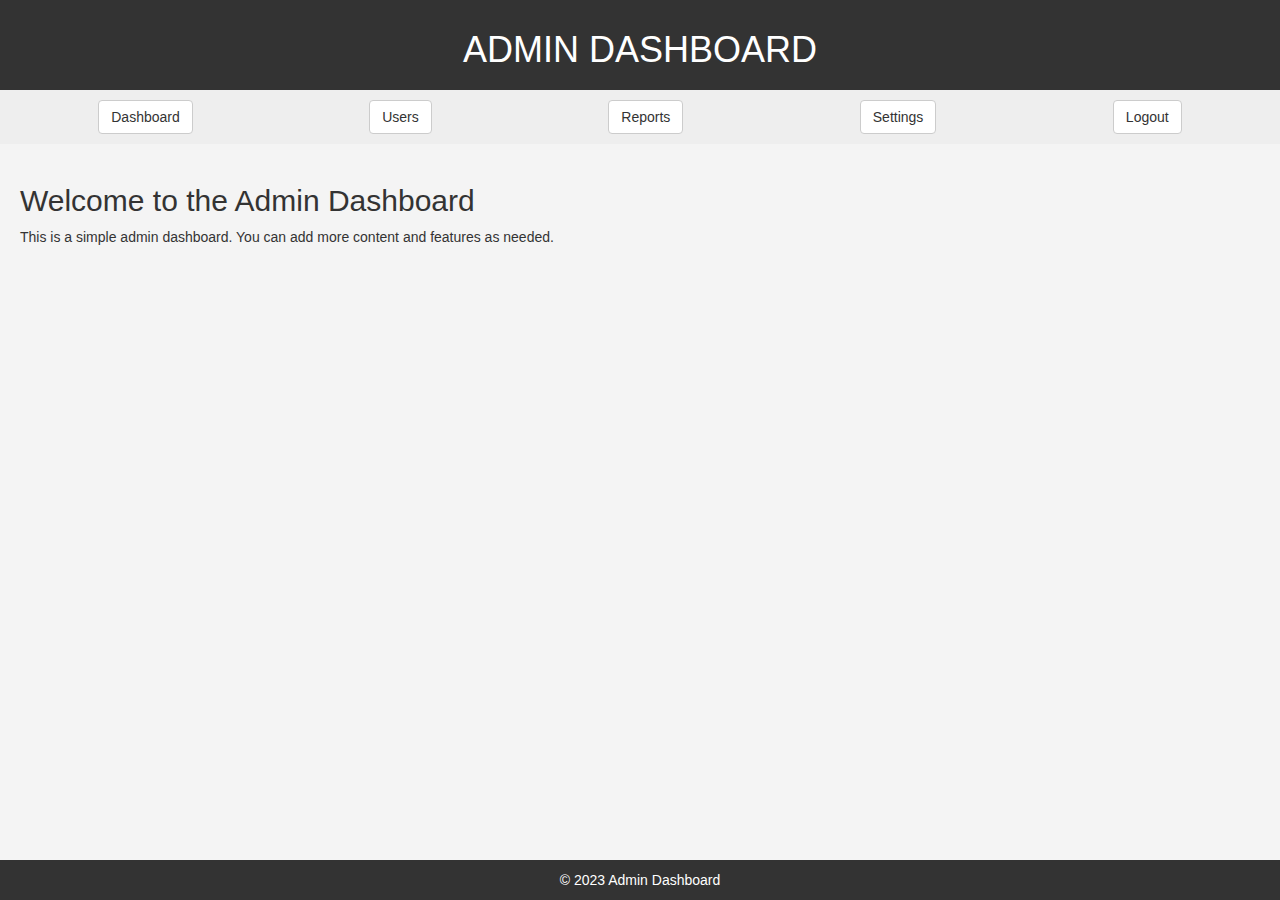
<file: adminDashboard.html>
<!DOCTYPE html>
<html lang="en">
<head>
    <meta charset="UTF-8">
    <meta name="viewport" content="width=device-width, initial-scale=1.0">
    <link rel="stylesheet" href="https://maxcdn.bootstrapcdn.com/bootstrap/3.4.1/css/bootstrap.min.css">
    <script src="https://ajax.googleapis.com/ajax/libs/jquery/3.7.1/jquery.min.js"></script>
    <script src="https://maxcdn.bootstrapcdn.com/bootstrap/3.4.1/js/bootstrap.min.js"></script>
    <title>Admin Dashboard</title>
    <style>
        body {
            font-family: Arial, sans-serif;
            margin: 0;
            padding: 0;
            background-color: #f4f4f4;
        }

        header {
            background-color: #333;
            color: #fff;
            padding: 1rem;
            text-align: center;
        }

        nav {
            background-color: #eee;
            padding: 1rem;
            display: flex;
            justify-content: space-around;
        }

        section {
            padding: 2rem;
        }

        footer {
            background-color: #333;
            color: #fff;
            text-align: center;
            padding: 1rem;
            position: fixed;
            bottom: 0;
            width: 100%;
        }
    </style>
</head>
<body>

    <header>
        <h1>ADMIN DASHBOARD</h1>
    </header>

    <nav>
        <!-- <a href="#" id="dashboard-link">Dashboard</a> -->
        <button type="button" class="btn btn-default" href="#" id="dashboard-link">Dashboard</button>
        <!-- <a href="#" id="users-link">Users</a> -->
        <button type="button" class="btn btn-default" href="#" id="users-link">Users</button>
        <!-- <a href="#" id="reports-link">Reports</a> -->
        <button type="button" class="btn btn-default" href="#" id="reports-link">Reports</button>
        <!-- <a href="#" id="settings-link">Settings</a> -->
        <button type="button" class="btn btn-default" href="#" id="settings-link">Settings</button>
        <!-- <a href="#" id="logout-link">Logout</a> -->
        <button type="button" class="btn btn-default" href="logout.html" id="logout-link">Logout</button>
    </nav>

    <section id="admin-content">
        <h2>Welcome to the Admin Dashboard</h2>
        <p>This is a simple admin dashboard. You can add more content and features as needed.</p>
    
        <!-- Users Section -->
        <div id="users-section" style="display: none;">
            <h3>Manage Users</h3>
            <!-- Add user management features and content here -->
            <ul>
                <li>User 1</li>
                <li>User 2</li>
                <!-- ... -->
            </ul>
        </div>
    
        <!-- Reports Section -->
        <div id="reports-section" style="display: none;">
            <h3>View Reports</h3>
            <!-- Add report viewing features and content here -->
            <p>No reports available at the moment.</p>
        </div>
    
        <!-- Settings Section -->
        <div id="settings-section" style="display: none;">
            <h3>Admin Settings</h3>
            <!-- Add admin settings features and content here -->
            <p>Configure admin settings here.</p>
        </div>
    </section>
    

    <footer>
        &copy; 2023 Admin Dashboard
    </footer>

    <script>
        // JavaScript code for handling navigation and content updates
        const dashboardLink = document.getElementById('dashboard-link');
        const usersLink = document.getElementById('users-link');
        const reportsLink = document.getElementById('reports-link');
        const settingsLink = document.getElementById('settings-link');
        const logoutLink = document.getElementById('logout-link');
        const adminContent = document.getElementById('admin-content');

        dashboardLink.addEventListener('click', () => {
            adminContent.innerHTML = '<h2>Dashboard</h2><p>Content for the Dashboard section.</p>';
        });

        usersLink.addEventListener('click', () => {
            adminContent.innerHTML = '<h2>Users</h2><p>Content for the Users section.</p>';
        });

        reportsLink.addEventListener('click', () => {
            adminContent.innerHTML = '<h2>Reports</h2><p>Content for the Reports section.</p>';
        });

        settingsLink.addEventListener('click', () => {
            adminContent.innerHTML = '<h2>Settings</h2><p>Content for the Settings section.</p>';
        });

        logoutLink.addEventListener('click', () => {
            adminContent.innerHTML = '<h2>Logout</h2><p>Content for the Logout section.</p>';
        });
    </script>

</body>
</html>
</file>
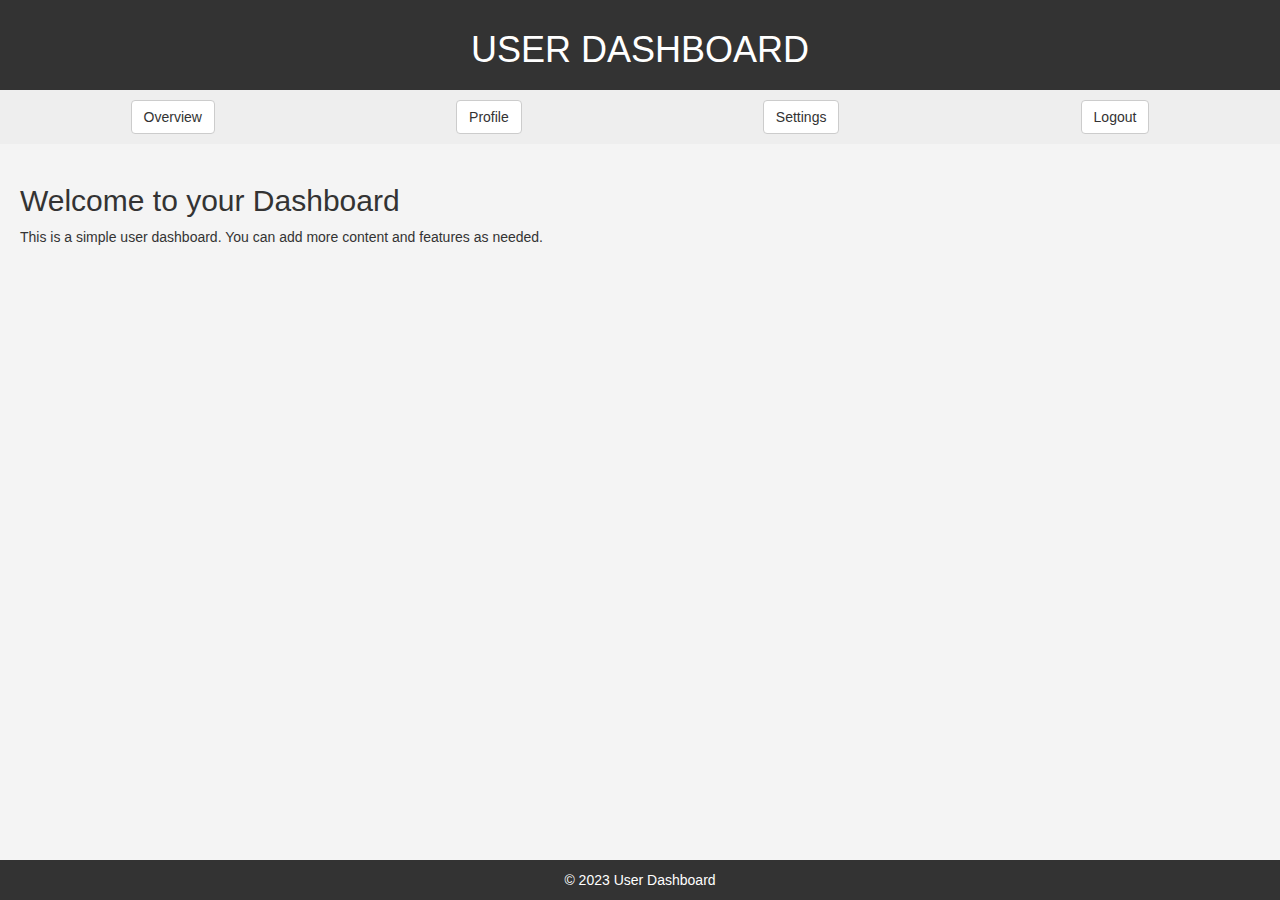
<file: userDashboard.html>
<!DOCTYPE html>
<html lang="en">
<head>
    <meta charset="UTF-8">
    <meta name="viewport" content="width=device-width, initial-scale=1.0">
    <link rel="stylesheet" href="https://maxcdn.bootstrapcdn.com/bootstrap/3.4.1/css/bootstrap.min.css">
    <script src="https://ajax.googleapis.com/ajax/libs/jquery/3.7.1/jquery.min.js"></script>
    <script src="https://maxcdn.bootstrapcdn.com/bootstrap/3.4.1/js/bootstrap.min.js"></script>
    <title>User Dashboard</title>
    <style>
        body {
            font-family: Arial, sans-serif;
            margin: 0;
            padding: 0;
            background-color: #f4f4f4;
        }

        header {
            background-color: #333;
            color: #fff;
            padding: 1rem;
            text-align: center;
        }

        nav {
            background-color: #eee;
            padding: 1rem;
            display: flex;
            justify-content: space-around;
        }

        section {
            padding: 2rem;
        }

        footer {
            background-color: #333;
            color: #fff;
            text-align: center;
            padding: 1rem;
            position: fixed;
            bottom: 0;
            width: 100%;
        }
    </style>
</head>
<body>

    <header>
        <h1>USER DASHBOARD</h1>
    </header>

    <nav>
        <!-- <a href="#" id="overview-link">Overview</a> -->
        <button type="button" class="btn btn-default" href="#" id="overview-link">Overview</button>
        <!-- <a href="#" id="profile-link">Profile</a> -->
        <button type="button" class="btn btn-default" href="#" id="profile-link">Profile</button>
        <!-- <a href="#" id="settings-link">Settings</a> -->
        <button type="button" class="btn btn-default" href="#" id="settings-link">Settings</button>
        <!-- <a href="#" id="logout-link">Logout</a> -->
        <button type="button" class="btn btn-default" href="logout.html" id="logout-link">Logout</button>
    </nav>

    <section id="dashboard-content">
        <h2>Welcome to your Dashboard</h2>
        <p>This is a simple user dashboard. You can add more content and features as needed.</p>
    </section>

    <footer>
        &copy; 2023 User Dashboard
    </footer>

    <script>
        // JavaScript code for handling navigation and content updates
        const overviewLink = document.getElementById('overview-link');
        const profileLink = document.getElementById('profile-link');
        const settingsLink = document.getElementById('settings-link');
        const logoutLink = document.getElementById('logout-link');
        const dashboardContent = document.getElementById('dashboard-content');

        overviewLink.addEventListener('click', () => {
            dashboardContent.innerHTML = '<h2>Overview</h2><p>Content for the Overview section.</p>';
        });

        profileLink.addEventListener('click', () => {
            dashboardContent.innerHTML = '<h2>Profile</h2><p>Content for the Profile section.</p>';
        });

        settingsLink.addEventListener('click', () => {
            dashboardContent.innerHTML = '<h2>Settings</h2><p>Content for the Settings section.</p>';
        });

        logoutLink.addEventListener('click', () => {
            dashboardContent.innerHTML = '<h2>Logout</h2><p>Content for the Logout section.</p>';
        });
    </script>

</body>
</html>
</file>
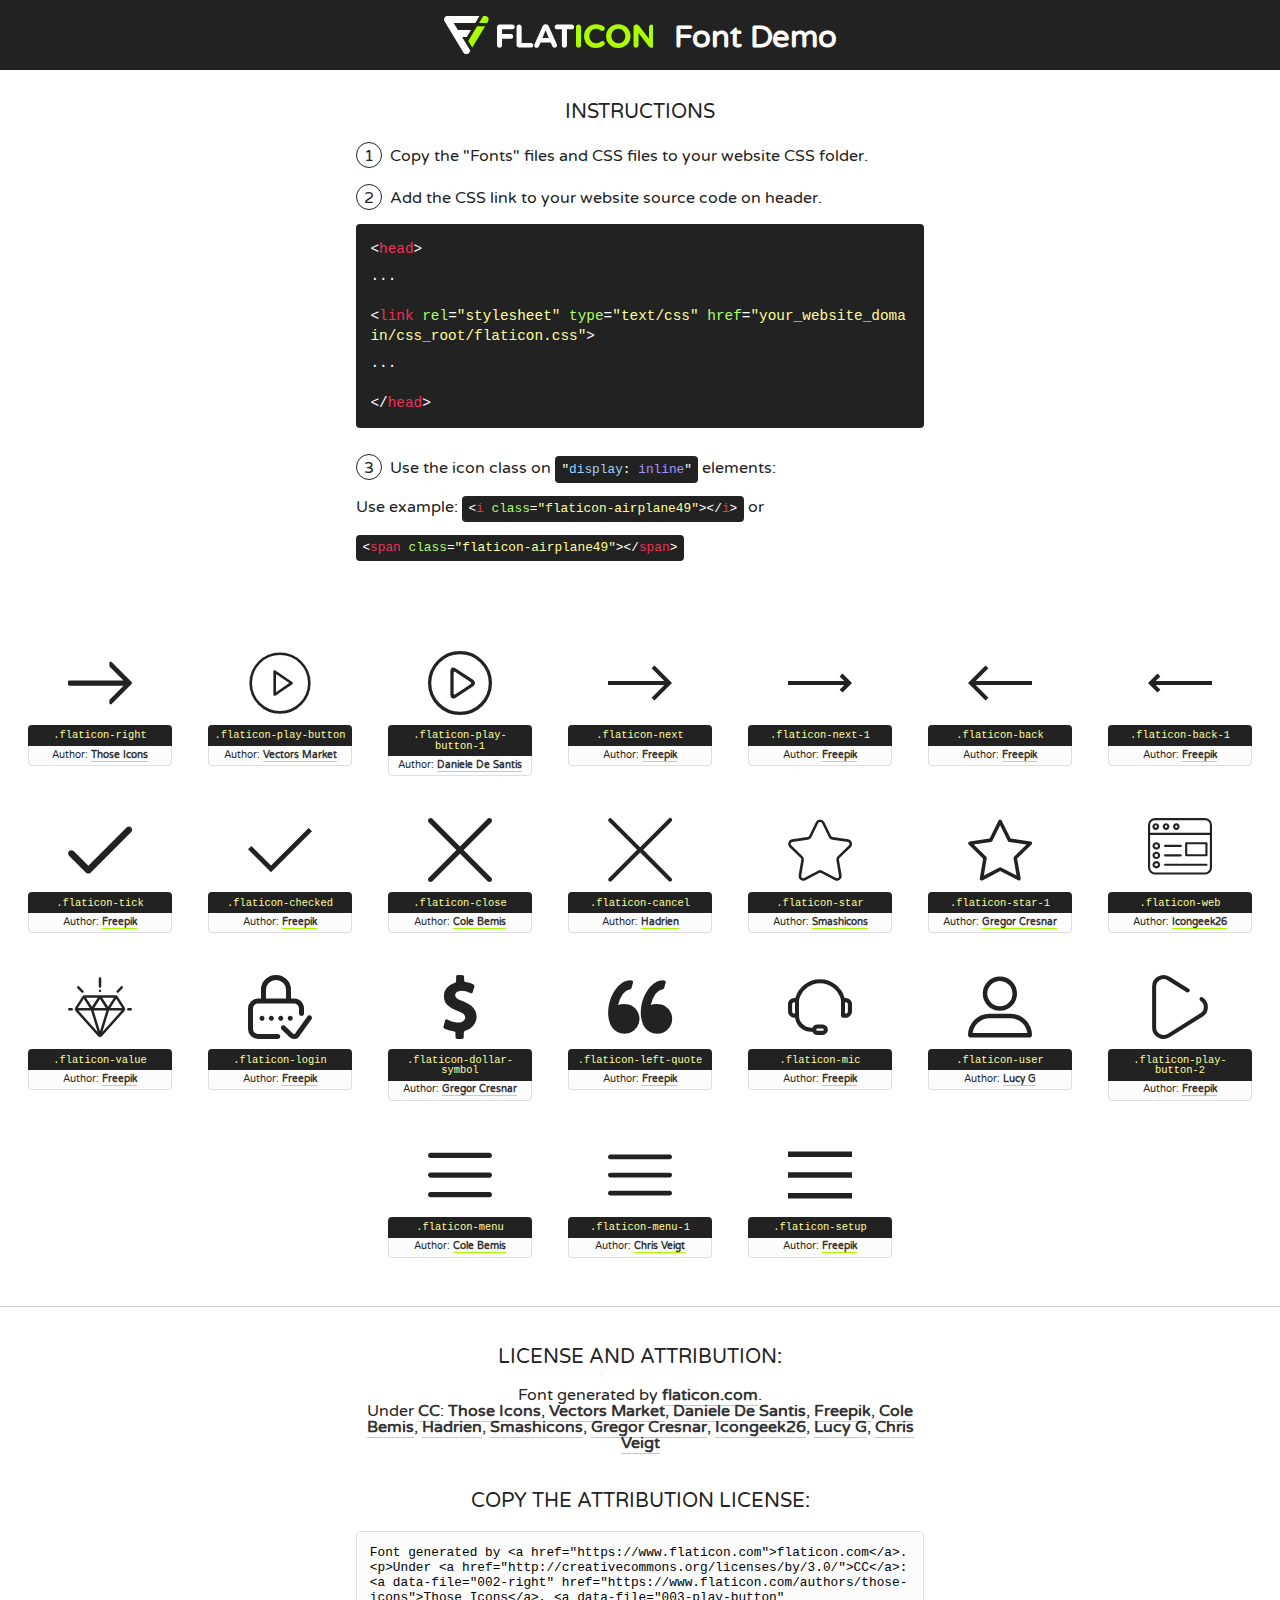
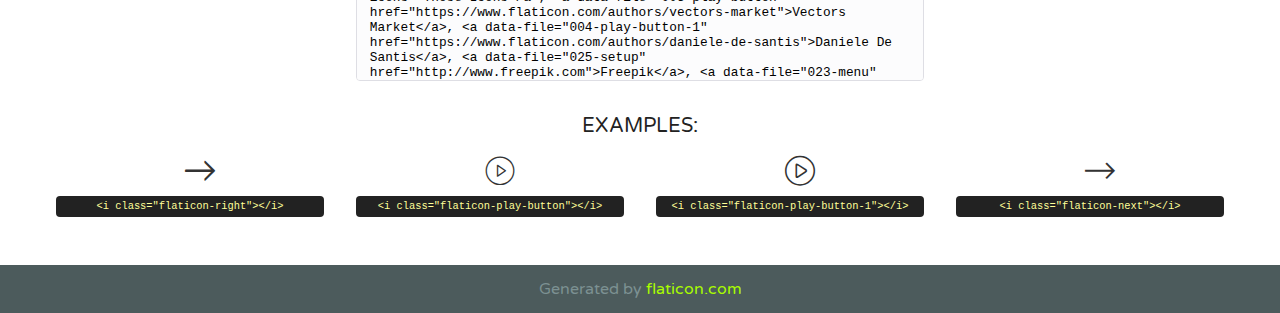
<file: fonts/icon/font/flaticon.html>
<!DOCTYPE html>
<!--
  Flaticon icon font: Flaticon
  Creation date: 21/02/2019 10:49
-->
<html>
<!DOCTYPE html>
<html>

<head>
    <title>Flaticon WebFont</title>
    <link href="http://fonts.googleapis.com/css?family=Varela+Round" rel="stylesheet" type="text/css" />
    <link rel="stylesheet" type="text/css" href="flaticon.css">
    <meta charset="UTF-8">
    <style>
    html, body, div, span, applet, object, iframe,
    h1, h2, h3, h4, h5, h6, p, blockquote, pre,
    a, abbr, acronym, address, big, cite, code,
    del, dfn, em, img, ins, kbd, q, s, samp,
    small, strike, strong, sub, sup, tt, var,
    b, u, i, center,
    dl, dt, dd, ol, ul, li,
    fieldset, form, label, legend,
    table, caption, tbody, tfoot, thead, tr, th, td,
    article, aside, canvas, details, embed, 
    figure, figcaption, footer, header, hgroup, 
    menu, nav, output, ruby, section, summary,
    time, mark, audio, video {
        margin: 0;
        padding: 0;
        border: 0;
        font-size: 100%;
        font: inherit;
        vertical-align: baseline;
    }
    /* HTML5 display-role reset for older browsers */
    article, aside, details, figcaption, figure, 
    footer, header, hgroup, menu, nav, section {
        display: block;
    }
    body {
        line-height: 1;
    }
    ol, ul {
        list-style: none;
    }
    blockquote, q {
        quotes: none;
    }
    blockquote:before, blockquote:after,
    q:before, q:after {
        content: '';
        content: none;
    }
    table {
        border-collapse: collapse;
        border-spacing: 0;
    }
    body {
        font-family: 'Varela Round', Helvetica, Arial, sans-serif;
        font-size: 16px;
        color: #222;
    }
    a {
        color: #333;
        border-bottom: 1px solid #a9fd00;
        font-weight: bold;
        text-decoration: none;
    }
    * {
        -moz-box-sizing: border-box;
        -webkit-box-sizing: border-box;
        box-sizing: border-box;
        margin: 0;
        padding: 0;
    }
    [class^="flaticon-"]:before, [class*=" flaticon-"]:before, [class^="flaticon-"]:after, [class*=" flaticon-"]:after {
        font-family: Flaticon;
        font-size: 30px;
        font-style: normal;
        margin-left: 20px;
        color: #333;
    }
    .wrapper {
        max-width: 600px;
        margin: auto;
        padding: 0 1em;
    }
    .title {
        font-size: 1.25em;
        text-align: center;
        margin-bottom: 1em;
        text-transform: uppercase;
    }
    header {
        text-align: center;
        background-color: #222;
        color: #fff;
        padding: 1em;
    }
    header .logo {
        width: 210px;
        height: 38px;
        display: inline-block;
        vertical-align: middle;
        margin-right: 1em;
        border: none;
    }
    header strong {
        font-size: 1.95em;
        font-weight: bold;
        vertical-align: middle;
        margin-top: 5px;
        display: inline-block;
    }
    .demo {
        margin: 2em auto;
        line-height: 1.25em;
    }
    .demo ul li {
        margin-bottom: 1em;
    }
    .demo ul li .num {
        color: #222;
        border-radius: 20px;
        display: inline-block;
        width: 26px;
        padding: 3px;
        height: 26px;
        text-align: center;
        margin-right: 0.5em;
        border: 1px solid #222;
    }
    .demo ul li code {
        background-color: #222;
        border-radius: 4px;
        padding: 0.25em 0.5em;
        display: inline-block;
        color: #fff;
        font-family: Consolas,Monaco,Lucida Console,Liberation Mono,DejaVu Sans Mono,Bitstream Vera Sans Mono,Courier New, monospace;
        font-weight: lighter;
        margin-top: 1em;
        font-size: 0.8em;
        word-break: break-all;
    }
    .demo ul li code.big {
        padding: 1em;
        font-size: 0.9em;
    }
    .demo ul li code .red {
        color: #EF3159;
    }
    .demo ul li code .green {
        color: #ACFF65;
    }
    .demo ul li code .yellow {
        color: #FFFF99;
    }
    .demo ul li code .blue {
        color: #99D3FF;
    }
    .demo ul li code .purple {
        color: #A295FF;
    }
    .demo ul li code .dots {
        margin-top: 0.5em;
        display: block;
    }
    #glyphs {
        border-bottom: 1px solid #ccc;
        padding: 2em 0;
        text-align: center;
    }
    .glyph {
        display: inline-block;
        width: 9em;
        margin: 1em;
        text-align: center;
        vertical-align: top;
        background: #FFF;
    }
    .glyph .glyph-icon {
        padding: 10px;
        display: block;
        font-family:"Flaticon";
        font-size: 64px;
        line-height: 1;
    }
    .glyph .glyph-icon:before {
        font-size: 64px;
        color: #222;
        margin-left: 0;
    }
    .class-name {
        font-size: 0.65em;
        background-color: #222;
        color: #fff;
        border-radius: 4px 4px 0 0;
        padding: 0.5em;
        color: #FFFF99;
        font-family: Consolas,Monaco,Lucida Console,Liberation Mono,DejaVu Sans Mono,Bitstream Vera Sans Mono,Courier New, monospace;
    }
    .author-name {
        font-size: 0.6em;
        background-color: #fcfcfd;
        border: 1px solid #DEDEE4;
        border-top: 0;
        border-radius: 0 0 4px 4px;
        padding: 0.5em;
    }
    .class-name:last-child {
        font-size: 10px;
        color:#888;
    }
    .class-name:last-child a {
        font-size: 10px;
        color:#555;
    }
    .class-name:last-child a:hover {
        color:#a9fd00;
    }
    .glyph > input {
        display: block;
        width: 100px;
        margin: 5px auto;
        text-align: center;
        font-size: 12px;
        cursor: text;
    }
    .glyph > input.icon-input {
        font-family:"Flaticon";
        font-size: 16px;
        margin-bottom: 10px;
    }
    .attribution .title {
        margin-top: 2em;
    }
    .attribution textarea {
        background-color: #fcfcfd;
        padding: 1em;
        border: none;
        box-shadow: none;
        border: 1px solid #DEDEE4;
        border-radius: 4px;
        resize: none;
        width: 100%;
        height: 150px;
        font-size: 0.8em;
        font-family: Consolas,Monaco,Lucida Console,Liberation Mono,DejaVu Sans Mono,Bitstream Vera Sans Mono,Courier New, monospace;
        -webkit-appearance: none;
    }
    .iconsuse {
        margin: 2em auto;
        text-align: center;
        max-width: 1200px;
    }
    .iconsuse:after {
        content: '';
        display: table;
        clear: both;
    }
    .iconsuse .image {
        float: left;
        width: 25%;
        padding: 0 1em;
    }
    .iconsuse .image p {
        margin-bottom: 1em;
    }
    .iconsuse .image span {
        display: block;
        font-size: 0.65em;
        background-color: #222;
        color: #fff;
        border-radius: 4px;
        padding: 0.5em;
        color: #FFFF99;
        margin-top: 1em;
        font-family: Consolas,Monaco,Lucida Console,Liberation Mono,DejaVu Sans Mono,Bitstream Vera Sans Mono,Courier New, monospace;
    }
    #footer {
        text-align: center;
        background-color: #4C5B5C;
        color: #7c9192;
        padding: 1em;
    }
    #footer a {
        border: none;
        color: #a9fd00;
        font-weight: normal;
    }
    @media (max-width: 960px) {
        .iconsuse .image {
            width: 50%;
        }
    }
    @media (max-width: 560px) {
        .iconsuse .image {
            width: 100%;
        }
    }
    </style>
</head>

<body class="characters-off">

    <header>
        <a href="https://www.flaticon.com" target="_blank" class="logo">
            <svg version="1.1" xmlns="http://www.w3.org/2000/svg" xmlns:xlink="http://www.w3.org/1999/xlink" xmlns:a="http://ns.adobe.com/AdobeSVGViewerExtensions/3.0/" viewBox="0 0 560.875 102.036" enable-background="new 0 0 560.875 102.036" xml:space="preserve">
                <defs>
                </defs>
                <g>
                    <g class="letters">
                        <path fill="#ffffff" d="M141.596,29.675c0-3.777,2.985-6.767,6.764-6.767h34.438c3.426,0,6.15,2.728,6.15,6.15
                        c0,3.43-2.724,6.149-6.15,6.149h-27.674v13.091h23.719c3.429,0,6.151,2.724,6.151,6.15c0,3.43-2.723,6.149-6.151,6.149h-23.719
                        v17.574c0,3.773-2.986,6.761-6.764,6.761c-3.779,0-6.764-2.989-6.764-6.761V29.675z"></path>
                        <path fill="#ffffff" d="M193.844,29.149c0-3.781,2.985-6.767,6.764-6.767c3.776,0,6.763,2.985,6.763,6.767v42.957h25.039
                        c3.426,0,6.149,2.726,6.149,6.153c0,3.425-2.723,6.15-6.149,6.15h-31.802c-3.779,0-6.764-2.986-6.764-6.768V29.149z"></path>
                        <path fill="#ffffff" d="M241.891,75.71l21.438-48.407c1.492-3.341,4.215-5.357,7.906-5.357h0.792
                        c3.686,0,6.323,2.017,7.815,5.357l21.439,48.407c0.436,0.967,0.701,1.845,0.701,2.723c0,3.602-2.809,6.501-6.414,6.501
                        c-3.161,0-5.269-1.845-6.499-4.655l-4.132-9.661h-27.059l-4.301,10.102c-1.144,2.631-3.426,4.214-6.237,4.214
                        c-3.517,0-6.24-2.81-6.24-6.325C241.1,77.64,241.451,76.677,241.891,75.71z M279.932,58.666l-8.521-20.297l-8.526,20.297H279.932
                        z"></path>
                        <path fill="#ffffff" d="M314.864,35.387H301.86c-3.429,0-6.239-2.813-6.239-6.238c0-3.429,2.811-6.24,6.239-6.24h39.533
                        c3.426,0,6.237,2.811,6.237,6.24c0,3.425-2.811,6.238-6.237,6.238h-13.001v42.785c0,3.773-2.99,6.761-6.764,6.761
                        c-3.779,0-6.764-2.989-6.764-6.761V35.387z"></path>
                        <path fill="#A9FD00" d="M352.615,29.149c0-3.781,2.985-6.767,6.767-6.767c3.774,0,6.761,2.985,6.761,6.767v49.024
                        c0,3.773-2.987,6.761-6.761,6.761c-3.781,0-6.767-2.989-6.767-6.761V29.149z"></path>
                        <path fill="#A9FD00" d="M374.132,53.836v-0.179c0-17.481,13.178-31.801,32.065-31.801c9.22,0,15.459,2.458,20.557,6.238
                        c1.402,1.054,2.637,2.985,2.637,5.357c0,3.692-2.985,6.59-6.681,6.59c-1.845,0-3.071-0.702-4.044-1.319
                        c-3.776-2.813-7.729-4.393-12.562-4.393c-10.364,0-17.831,8.611-17.831,19.154v0.173c0,10.542,7.291,19.329,17.831,19.329
                        c5.715,0,9.492-1.756,13.359-4.834c1.049-0.874,2.458-1.491,4.039-1.491c3.429,0,6.325,2.813,6.325,6.236
                        c0,2.106-1.056,3.78-2.282,4.834c-5.539,4.834-12.036,7.733-21.878,7.733C387.572,85.464,374.132,71.493,374.132,53.836z"></path>
                        <path fill="#A9FD00" d="M433.009,53.836v-0.179c0-17.481,13.79-31.801,32.766-31.801c18.981,0,32.592,14.143,32.592,31.628v0.173
                        c0,17.483-13.785,31.807-32.769,31.807C446.625,85.464,433.009,71.32,433.009,53.836z M484.224,53.836v-0.179
                        c0-10.539-7.725-19.326-18.626-19.326c-10.893,0-18.449,8.611-18.449,19.154v0.173c0,10.542,7.73,19.329,18.626,19.329
                        C476.676,72.986,484.224,64.378,484.224,53.836z"></path>
                        <path fill="#A9FD00" d="M506.233,29.321c0-3.774,2.99-6.763,6.767-6.763h1.401c3.252,0,5.183,1.583,7.029,3.953l26.093,34.265
                        V29.059c0-3.692,2.99-6.677,6.681-6.677c3.683,0,6.671,2.985,6.671,6.677v48.934c0,3.78-2.987,6.765-6.764,6.765h-0.436
                        c-3.257,0-5.188-1.581-7.034-3.953l-27.056-35.492v32.944c0,3.687-2.985,6.676-6.678,6.676c-3.683,0-6.673-2.989-6.673-6.676
                        V29.321z"></path>
                    </g>
                    <g class="insignia">
                        <path fill="#ffffff" d="M48.372,56.137h12.517l11.156-18.537H37.186L25.688,18.539h57.825L94.668,0H9.271
                        C5.925,0,2.842,1.801,1.198,4.716c-1.644,2.907-1.593,6.482,0.134,9.343l50.38,83.501c1.678,2.781,4.689,4.476,7.938,4.476
                        c3.246,0,6.257-1.695,7.935-4.476l2.898-4.804L48.372,56.137z"></path>
                        <g class="i">
                            <path fill="#A9FD00" d="M93.575,18.539h0.031v0.004l21.652,0.004l2.705-4.488c1.727-2.861,1.778-6.436,0.133-9.343
                            C116.454,1.801,113.371,0,110.026,0h-5.294L93.575,18.539z"></path>
                            <polygon fill="#A9FD00" points="88.291,27.356 64.725,66.486 75.519,84.404 109.942,27.356"></polygon>
                        </g>
                    </g>
                </g>
            </svg>
        </a>
        <strong>Font Demo</strong>
    </header>


    <section class="demo wrapper">

        <p class="title">Instructions</p>

        <ul>
            <li>
                <span class="num">1</span>Copy the "Fonts" files and CSS files to your website CSS folder.
            </li>
            <li>
                <span class="num">2</span>Add the CSS link to your website source code on header.
                <code class="big">
                    &lt;<span class="red">head</span>&gt;
                    <br/><span class="dots">...</span>
                    <br/>&lt;<span class="red">link</span> <span class="green">rel</span>=<span class="yellow">"stylesheet"</span> <span class="green">type</span>=<span class="yellow">"text/css"</span> <span class="green">href</span>=<span class="yellow">"your_website_domain/css_root/flaticon.css"</span>&gt;
                    <br/><span class="dots">...</span>
                    <br/>&lt;/<span class="red">head</span>&gt;
                </code>
            </li>

            <li>
                <p>
                    <span class="num">3</span>Use the icon class on <code>"<span class="blue">display</span>:<span class="purple"> inline</span>"</code> elements:
                    <br />
                    Use example: <code>&lt;<span class="red">i</span> <span class="green">class</span>=<span class="yellow">&quot;flaticon-airplane49&quot;</span>&gt;&lt;/<span class="red">i</span>&gt;</code> or <code>&lt;<span class="red">span</span> <span class="green">class</span>=<span class="yellow">&quot;flaticon-airplane49&quot;</span>&gt;&lt;/<span class="red">span</span>&gt;</code>
            </li>
        </ul>

    </section>




   <section id="glyphs">          
    
      
        <div class="glyph"><div class="glyph-icon flaticon-right"></div>
            <div class="class-name">.flaticon-right</div>
            <div class="author-name">Author: <a data-file="002-right" href="https://www.flaticon.com/authors/those-icons">Those Icons</a> </div> 
        </div>        
        
        <div class="glyph"><div class="glyph-icon flaticon-play-button"></div>
            <div class="class-name">.flaticon-play-button</div>
            <div class="author-name">Author: <a data-file="003-play-button" href="https://www.flaticon.com/authors/vectors-market">Vectors Market</a> </div> 
        </div>        
        
        <div class="glyph"><div class="glyph-icon flaticon-play-button-1"></div>
            <div class="class-name">.flaticon-play-button-1</div>
            <div class="author-name">Author: <a data-file="004-play-button-1" href="https://www.flaticon.com/authors/daniele-de-santis">Daniele De Santis</a> </div> 
        </div>        
        
        <div class="glyph"><div class="glyph-icon flaticon-next"></div>
            <div class="class-name">.flaticon-next</div>
            <div class="author-name">Author: <a data-file="005-next" href="http://www.freepik.com">Freepik</a> </div> 
        </div>        
        
        <div class="glyph"><div class="glyph-icon flaticon-next-1"></div>
            <div class="class-name">.flaticon-next-1</div>
            <div class="author-name">Author: <a data-file="006-next-1" href="http://www.freepik.com">Freepik</a> </div> 
        </div>        
        
        <div class="glyph"><div class="glyph-icon flaticon-back"></div>
            <div class="class-name">.flaticon-back</div>
            <div class="author-name">Author: <a data-file="007-back" href="http://www.freepik.com">Freepik</a> </div> 
        </div>        
        
        <div class="glyph"><div class="glyph-icon flaticon-back-1"></div>
            <div class="class-name">.flaticon-back-1</div>
            <div class="author-name">Author: <a data-file="008-back-1" href="http://www.freepik.com">Freepik</a> </div> 
        </div>        
        
        <div class="glyph"><div class="glyph-icon flaticon-tick"></div>
            <div class="class-name">.flaticon-tick</div>
            <div class="author-name">Author: <a data-file="009-tick" href="http://www.freepik.com">Freepik</a> </div> 
        </div>        
        
        <div class="glyph"><div class="glyph-icon flaticon-checked"></div>
            <div class="class-name">.flaticon-checked</div>
            <div class="author-name">Author: <a data-file="010-checked" href="http://www.freepik.com">Freepik</a> </div> 
        </div>        
        
        <div class="glyph"><div class="glyph-icon flaticon-close"></div>
            <div class="class-name">.flaticon-close</div>
            <div class="author-name">Author: <a data-file="011-close" href="https://www.flaticon.com/authors/cole-bemis">Cole Bemis</a> </div> 
        </div>        
        
        <div class="glyph"><div class="glyph-icon flaticon-cancel"></div>
            <div class="class-name">.flaticon-cancel</div>
            <div class="author-name">Author: <a data-file="012-cancel" href="https://www.flaticon.com/authors/hadrien">Hadrien</a> </div> 
        </div>        
        
        <div class="glyph"><div class="glyph-icon flaticon-star"></div>
            <div class="class-name">.flaticon-star</div>
            <div class="author-name">Author: <a data-file="013-star" href="https://www.flaticon.com/authors/smashicons">Smashicons</a> </div> 
        </div>        
        
        <div class="glyph"><div class="glyph-icon flaticon-star-1"></div>
            <div class="class-name">.flaticon-star-1</div>
            <div class="author-name">Author: <a data-file="014-star-1" href="https://www.flaticon.com/authors/gregor-cresnar">Gregor Cresnar</a> </div> 
        </div>        
        
        <div class="glyph"><div class="glyph-icon flaticon-web"></div>
            <div class="class-name">.flaticon-web</div>
            <div class="author-name">Author: <a data-file="015-web" href="https://www.flaticon.com/authors/icongeek26">Icongeek26</a> </div> 
        </div>        
        
        <div class="glyph"><div class="glyph-icon flaticon-value"></div>
            <div class="class-name">.flaticon-value</div>
            <div class="author-name">Author: <a data-file="016-value" href="http://www.freepik.com">Freepik</a> </div> 
        </div>        
        
        <div class="glyph"><div class="glyph-icon flaticon-login"></div>
            <div class="class-name">.flaticon-login</div>
            <div class="author-name">Author: <a data-file="017-login" href="http://www.freepik.com">Freepik</a> </div> 
        </div>        
        
        <div class="glyph"><div class="glyph-icon flaticon-dollar-symbol"></div>
            <div class="class-name">.flaticon-dollar-symbol</div>
            <div class="author-name">Author: <a data-file="018-dollar-symbol" href="https://www.flaticon.com/authors/gregor-cresnar">Gregor Cresnar</a> </div> 
        </div>        
        
        <div class="glyph"><div class="glyph-icon flaticon-left-quote"></div>
            <div class="class-name">.flaticon-left-quote</div>
            <div class="author-name">Author: <a data-file="019-left-quote" href="http://www.freepik.com">Freepik</a> </div> 
        </div>        
        
        <div class="glyph"><div class="glyph-icon flaticon-mic"></div>
            <div class="class-name">.flaticon-mic</div>
            <div class="author-name">Author: <a data-file="020-mic" href="http://www.freepik.com">Freepik</a> </div> 
        </div>        
        
        <div class="glyph"><div class="glyph-icon flaticon-user"></div>
            <div class="class-name">.flaticon-user</div>
            <div class="author-name">Author: <a data-file="021-user" href="https://www.flaticon.com/authors/lucy-g">Lucy G</a> </div> 
        </div>        
        
        <div class="glyph"><div class="glyph-icon flaticon-play-button-2"></div>
            <div class="class-name">.flaticon-play-button-2</div>
            <div class="author-name">Author: <a data-file="022-play-button-2" href="http://www.freepik.com">Freepik</a> </div> 
        </div>        
        
        <div class="glyph"><div class="glyph-icon flaticon-menu"></div>
            <div class="class-name">.flaticon-menu</div>
            <div class="author-name">Author: <a data-file="023-menu" href="https://www.flaticon.com/authors/cole-bemis">Cole Bemis</a> </div> 
        </div>        
        
        <div class="glyph"><div class="glyph-icon flaticon-menu-1"></div>
            <div class="class-name">.flaticon-menu-1</div>
            <div class="author-name">Author: <a data-file="024-menu-1" href="https://www.flaticon.com/authors/chris-veigt">Chris Veigt</a> </div> 
        </div>        
        
        <div class="glyph"><div class="glyph-icon flaticon-setup"></div>
            <div class="class-name">.flaticon-setup</div>
            <div class="author-name">Author: <a data-file="025-setup" href="http://www.freepik.com">Freepik</a> </div> 
        </div>        
        

    </section>



    <section class="attribution wrapper"   style="text-align:center;">

      <div class="title">License and attribution:</div><div class="attrDiv">Font generated by <a href="https://www.flaticon.com">flaticon.com</a>. <div><p>Under <a href="http://creativecommons.org/licenses/by/3.0/">CC</a>: <a data-file="002-right" href="https://www.flaticon.com/authors/those-icons">Those Icons</a>, <a data-file="003-play-button" href="https://www.flaticon.com/authors/vectors-market">Vectors Market</a>, <a data-file="004-play-button-1" href="https://www.flaticon.com/authors/daniele-de-santis">Daniele De Santis</a>, <a data-file="025-setup" href="http://www.freepik.com">Freepik</a>, <a data-file="023-menu" href="https://www.flaticon.com/authors/cole-bemis">Cole Bemis</a>, <a data-file="012-cancel" href="https://www.flaticon.com/authors/hadrien">Hadrien</a>, <a data-file="013-star" href="https://www.flaticon.com/authors/smashicons">Smashicons</a>, <a data-file="018-dollar-symbol" href="https://www.flaticon.com/authors/gregor-cresnar">Gregor Cresnar</a>, <a data-file="015-web" href="https://www.flaticon.com/authors/icongeek26">Icongeek26</a>, <a data-file="021-user" href="https://www.flaticon.com/authors/lucy-g">Lucy G</a>, <a data-file="024-menu-1" href="https://www.flaticon.com/authors/chris-veigt">Chris Veigt</a></p>  </div>
      </div>
      <div class="title">Copy the Attribution License:</div>

    <textarea onclick="this.focus();this.select();">Font generated by &lt;a href=&quot;https://www.flaticon.com&quot;&gt;flaticon.com&lt;/a&gt;. <p>Under <a href="http://creativecommons.org/licenses/by/3.0/">CC</a>: <a data-file="002-right" href="https://www.flaticon.com/authors/those-icons">Those Icons</a>, <a data-file="003-play-button" href="https://www.flaticon.com/authors/vectors-market">Vectors Market</a>, <a data-file="004-play-button-1" href="https://www.flaticon.com/authors/daniele-de-santis">Daniele De Santis</a>, <a data-file="025-setup" href="http://www.freepik.com">Freepik</a>, <a data-file="023-menu" href="https://www.flaticon.com/authors/cole-bemis">Cole Bemis</a>, <a data-file="012-cancel" href="https://www.flaticon.com/authors/hadrien">Hadrien</a>, <a data-file="013-star" href="https://www.flaticon.com/authors/smashicons">Smashicons</a>, <a data-file="018-dollar-symbol" href="https://www.flaticon.com/authors/gregor-cresnar">Gregor Cresnar</a>, <a data-file="015-web" href="https://www.flaticon.com/authors/icongeek26">Icongeek26</a>, <a data-file="021-user" href="https://www.flaticon.com/authors/lucy-g">Lucy G</a>, <a data-file="024-menu-1" href="https://www.flaticon.com/authors/chris-veigt">Chris Veigt</a></p>  
     </textarea>

    </section>

    <section class="iconsuse">

          <div class="title">Examples:</div>            
             
            <div class="image">
                <p>
                    <i class="glyph-icon flaticon-right"></i> 
                    <span>&lt;i class=&quot;flaticon-right&quot;&gt;&lt;/i&gt;</span>
                </p>
            </div>
            
            <div class="image">
                <p>
                    <i class="glyph-icon flaticon-play-button"></i> 
                    <span>&lt;i class=&quot;flaticon-play-button&quot;&gt;&lt;/i&gt;</span>
                </p>
            </div>
            
            <div class="image">
                <p>
                    <i class="glyph-icon flaticon-play-button-1"></i> 
                    <span>&lt;i class=&quot;flaticon-play-button-1&quot;&gt;&lt;/i&gt;</span>
                </p>
            </div>
            
            <div class="image">
                <p>
                    <i class="glyph-icon flaticon-next"></i> 
                    <span>&lt;i class=&quot;flaticon-next&quot;&gt;&lt;/i&gt;</span>
                </p>
            </div>
                       
        </div>
                            
    </section>

<div id="footer">
    <div>Generated by <a href="https://www.flaticon.com">flaticon.com</a>
    </div>
</div>



</body>
</html>
</file>
<file: fonts/icon/font/flaticon.css>
/*
  	Flaticon icon font: Flaticon
  	Creation date: 21/02/2019 10:49
  	*/

@font-face {
  font-family: "Flaticon";
  src: url("./Flaticon.eot");
  src: url("./Flaticon.eot?#iefix") format("embedded-opentype"),
       url("./Flaticon.woff2") format("woff2"),
       url("./Flaticon.woff") format("woff"),
       url("./Flaticon.ttf") format("truetype"),
       url("./Flaticon.svg#Flaticon") format("svg");
  font-weight: normal;
  font-style: normal;
}

@media screen and (-webkit-min-device-pixel-ratio:0) {
  @font-face {
    font-family: "Flaticon";
    src: url("./Flaticon.svg#Flaticon") format("svg");
  }
}
[class^="flaticon-"]:before, [class*=" flaticon-"]:before,
[class^="flaticon-"]:after, [class*=" flaticon-"]:after {   
  font-family: Flaticon;
        font-size: inherit;
font-style: normal;
color: inherit;
}

.flaticon-right:before { content: "\f100"; }
.flaticon-play-button:before { content: "\f101"; }
.flaticon-play-button-1:before { content: "\f102"; }
.flaticon-next:before { content: "\f103"; }
.flaticon-next-1:before { content: "\f104"; }
.flaticon-back:before { content: "\f105"; }
.flaticon-back-1:before { content: "\f106"; }
.flaticon-tick:before { content: "\f107"; }
.flaticon-checked:before { content: "\f108"; }
.flaticon-close:before { content: "\f109"; }
.flaticon-cancel:before { content: "\f10a"; }
.flaticon-star:before { content: "\f10b"; }
.flaticon-star-1:before { content: "\f10c"; }
.flaticon-web:before { content: "\f10d"; }
.flaticon-value:before { content: "\f10e"; }
.flaticon-login:before { content: "\f10f"; }
.flaticon-dollar-symbol:before { content: "\f110"; }
.flaticon-left-quote:before { content: "\f111"; }
.flaticon-mic:before { content: "\f112"; }
.flaticon-user:before { content: "\f113"; }
.flaticon-play-button-2:before { content: "\f114"; }
.flaticon-menu:before { content: "\f115"; }
.flaticon-menu-1:before { content: "\f116"; }
.flaticon-setup:before { content: "\f117"; }
</file>
